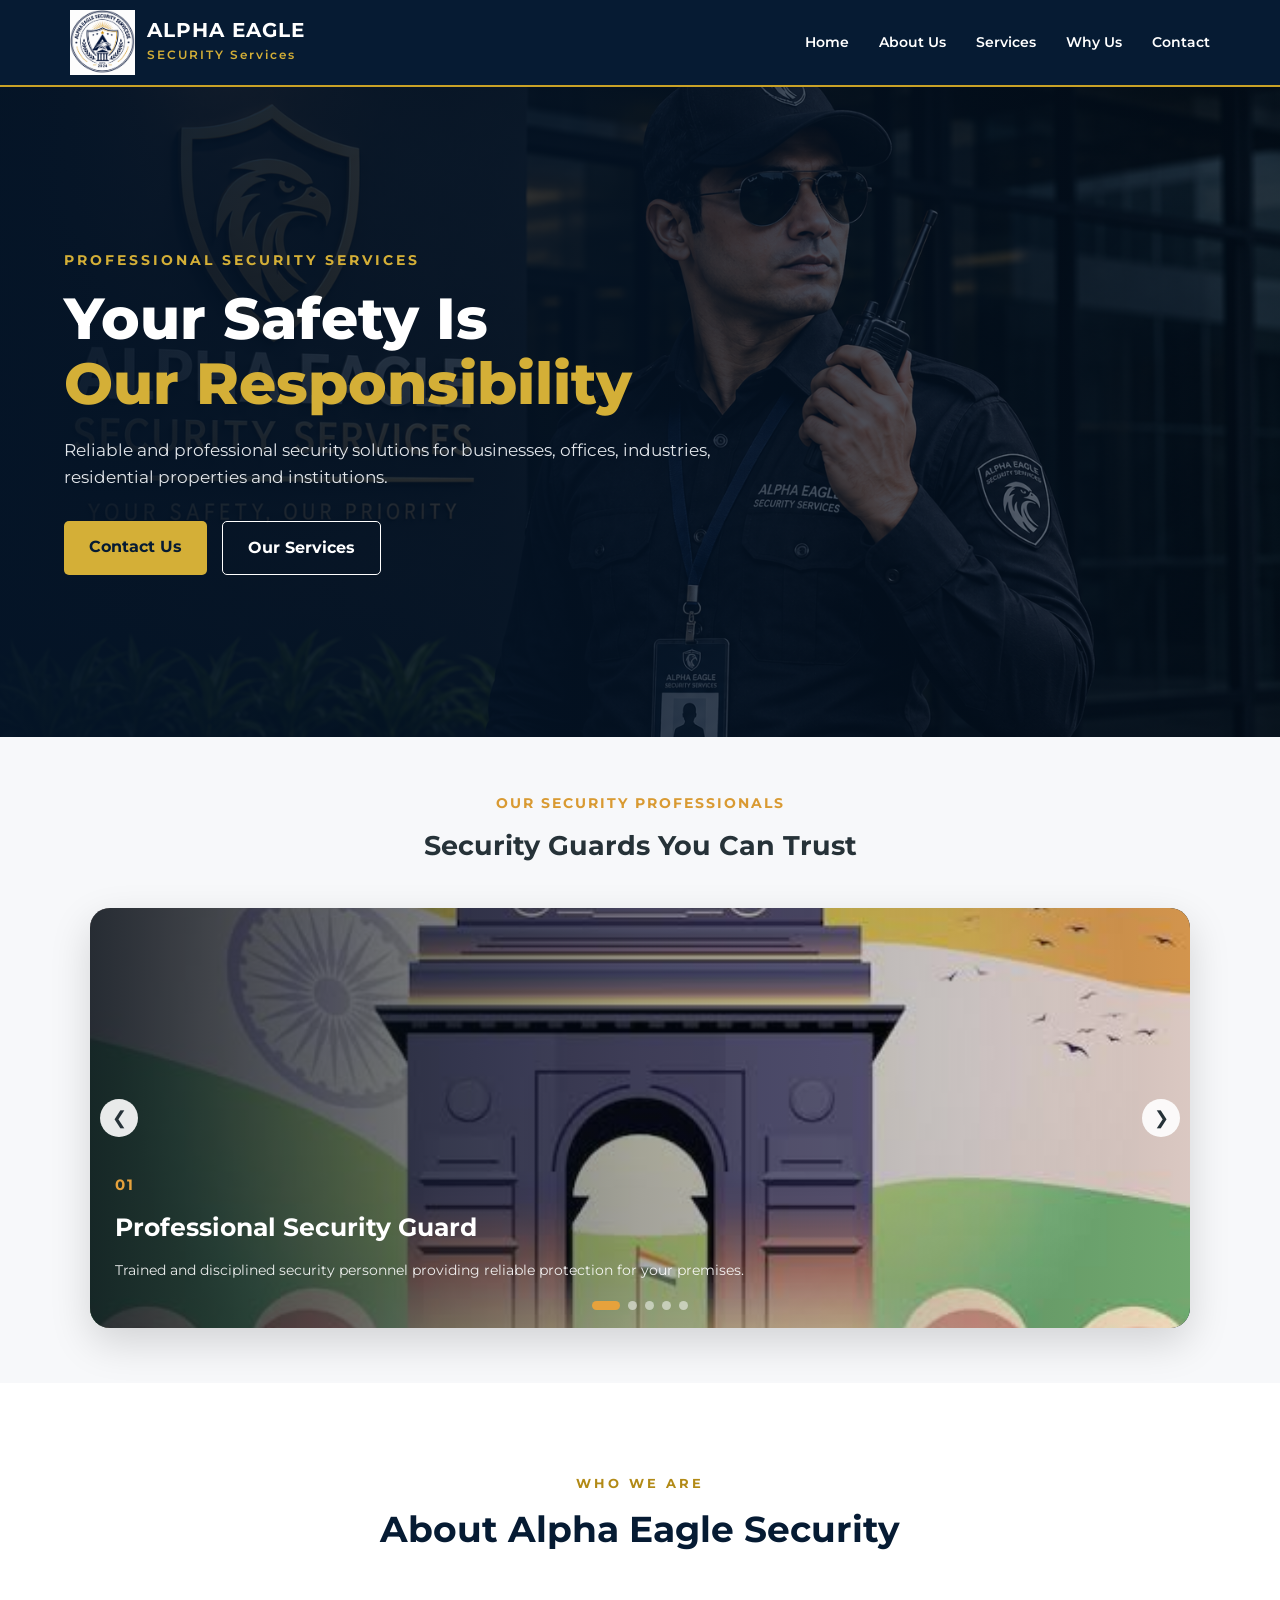
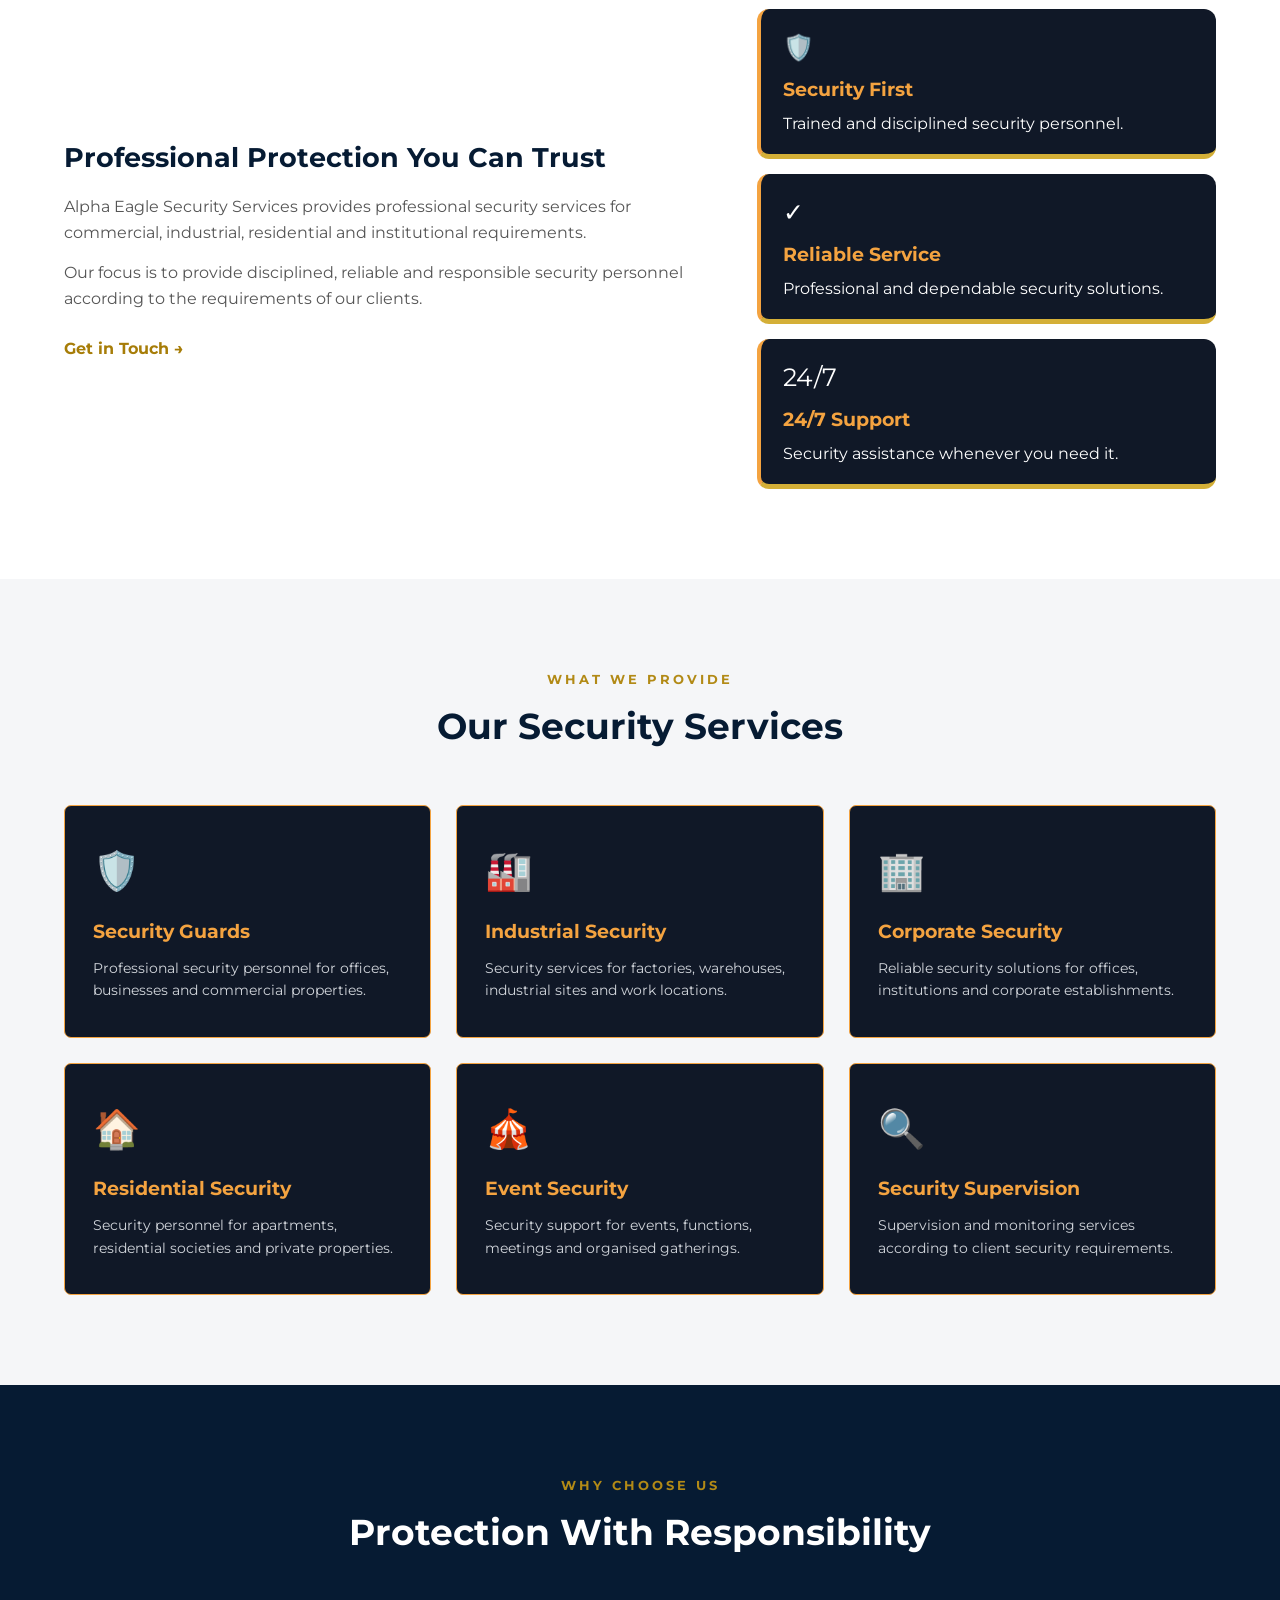
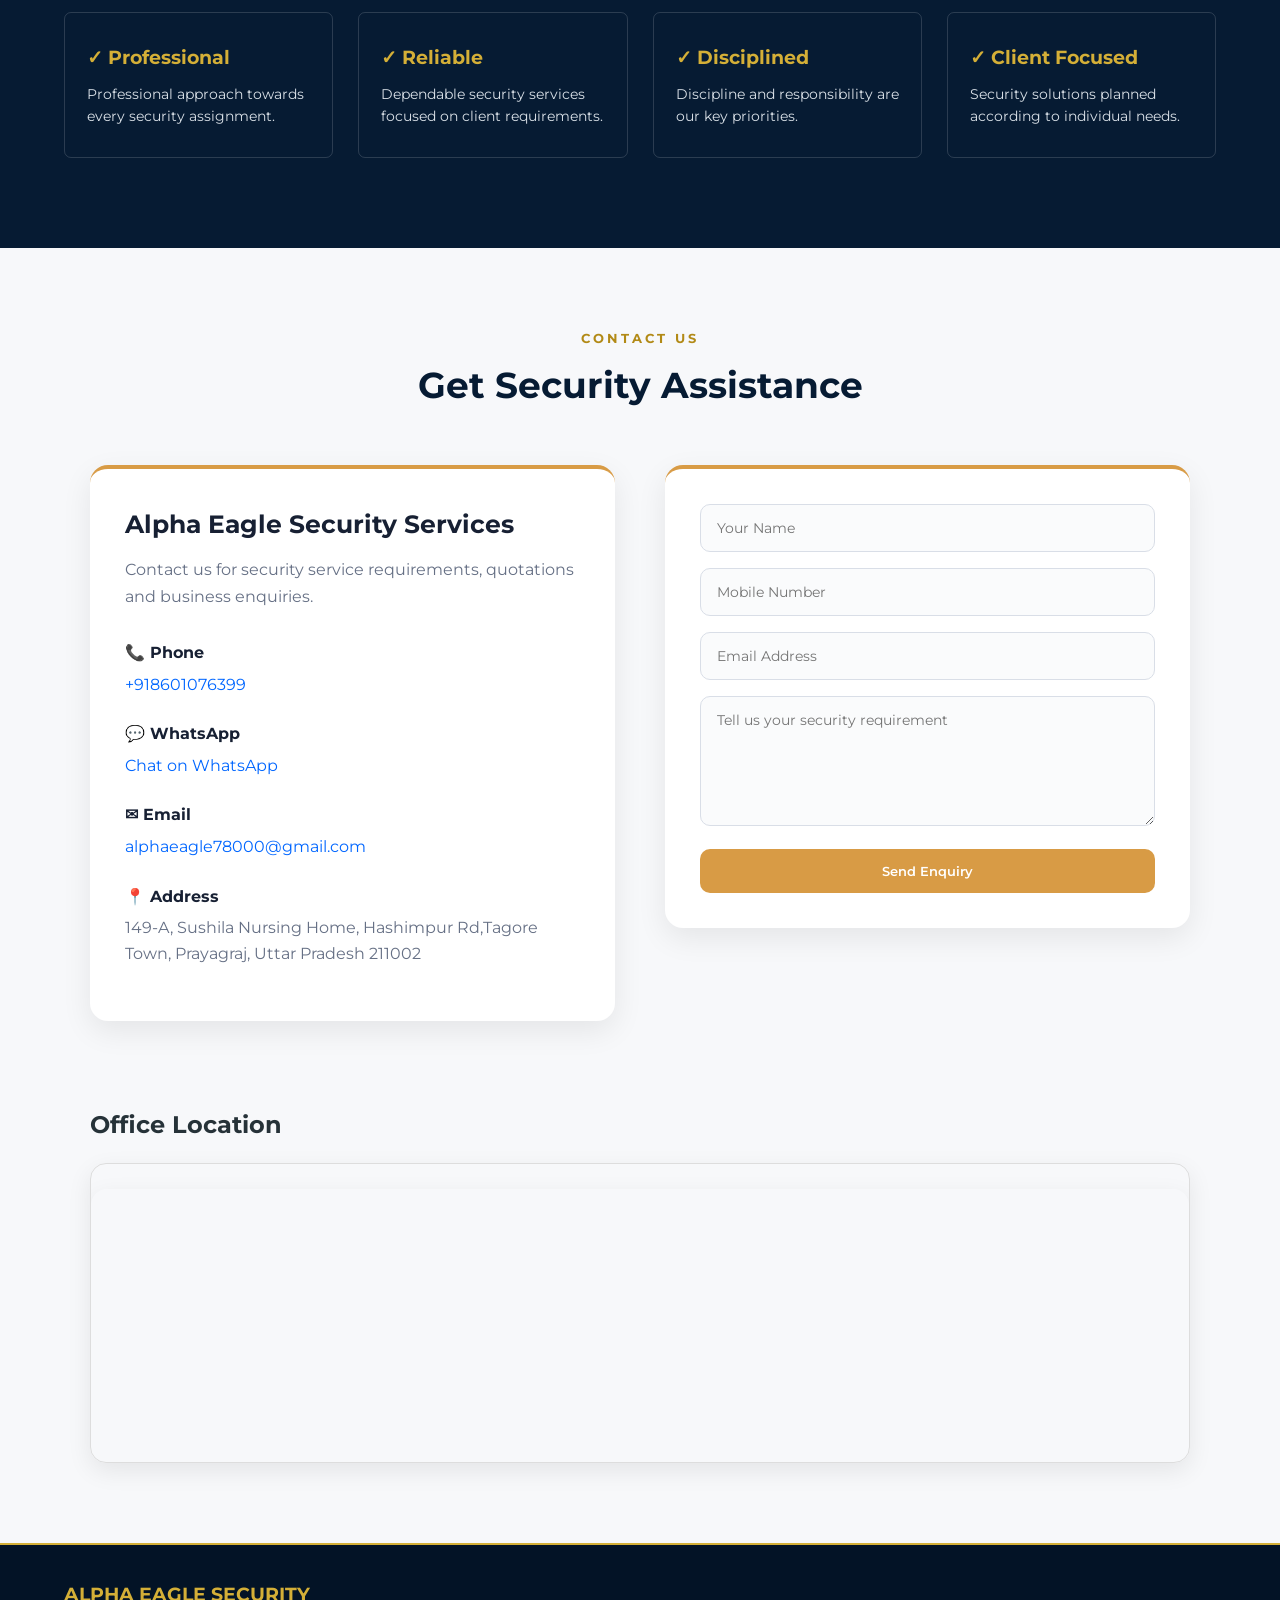
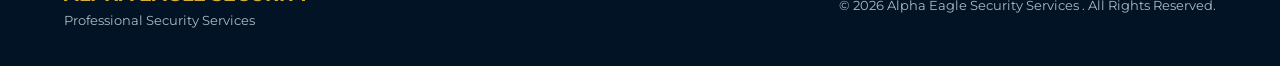
<file: index.html>
<!DOCTYPE html>
<html lang="en">

<head>
    <meta charset="UTF-8">
    <meta name="viewport" content="width=device-width, initial-scale=1.0">

    <title>Alpha Eagle Security Services </title>

<link rel="icon" type="image/png" href="images/logo.png">

<link rel="stylesheet" href="style.css">
<link rel="preconnect" href="https://fonts.googleapis.com">
    <link rel="preconnect" href="https://fonts.gstatic.com" crossorigin>
    <link href="https://fonts.googleapis.com/css2?family=Montserrat:wght@400;500;600;700;800&display=swap" rel="stylesheet">
</head>

<body>

    <!-- HEADER -->
    <header class="header">

    <div class="container navbar">

        <a href="#home" class="brand">
            <img
                src="images/logo.png"
                alt="Alpha Eagle Security Logo"
                class="logo"
                id="logoImage"
            >

            <div>
                <h2>ALPHA EAGLE</h2>
                <span>SECURITY Services</span>
            </div>
        </a>

        <nav class="nav-links" id="navLinks">
            <a href="#home">Home</a>
            <a href="#about">About Us</a>
            <a href="#services">Services</a>
            <a href="#why-us">Why Us</a>
            <a href="#contact">Contact</a>
        </nav>

        <button class="menu-btn" id="menuBtn">☰</button>

    </div>

</header>


    <!-- HOME -->
    <section class="hero" id="home">

        <div class="hero-overlay"></div>

        <div class="container hero-content">

            <p class="small-heading">PROFESSIONAL SECURITY SERVICES</p>

            <h1>
                Your Safety Is<br>
                <span>Our Responsibility</span>
            </h1>

            <p class="hero-text">
                Reliable and professional security solutions for businesses,
                offices, industries, residential properties and institutions.
            </p>

            <div class="hero-buttons">
                <a href="#contact" class="btn primary-btn">Contact Us</a>
                <a href="#services" class="btn secondary-btn">Our Services</a>
            </div>

        </div>

        <div class="hero-image">
    <img src="./images/security-guard.png" alt="Alpha Eagle Security Guard">
</div>

    </section>
    <!-- SECURITY GUARD SLIDESHOW -->
<section class="guard-slideshow-section">

    <div class="container">

        <div class="section-title">
            <p>OUR SECURITY PROFESSIONALS</p>
            <h2>Security Guards You Can Trust</h2>
        </div>

        <div class="guard-slider">

            <div class="guard-slides">

                <!-- Guard 1 -->
                <div class="guard-slide">
                    <img src="./images/guard1.jpg" alt="Alpha Eagle Security Guard">

                    <div class="guard-info">
                        <span>01</span>
                        <h3>Professional Security Guard</h3>
                        <p>
                            Trained and disciplined security personnel
                            providing reliable protection for your premises.
                        </p>
                    </div>
                </div>

                <!-- Guard 2 -->
                <div class="guard-slide">
                    <img src="./images/guard2.png" alt="Alpha Eagle Security Guard">

                    <div class="guard-info">
                        <span>02</span>
                        <h3>Hospital Security</h3>
                        <p>
                            Professional security support for hospitals,
                            healthcare facilities and emergency areas.
                        </p>
                    </div>
                </div>

                <!-- Guard 3 -->
                <div class="guard-slide">
                    <img src="./images/guard3.png" alt="Alpha Eagle Security Guard">

                    <div class="guard-info">
                        <span>03</span>
                        <h3>School Security</h3>
                        <p>
                            Safe and secure environments for schools, students, staff and visitors.
                        </p>
                    </div>
                </div>

                <!-- Guard 4 -->
                <div class="guard-slide">
                    <img src="./images/guard4.png" alt="Alpha Eagle Security Guard">

                    <div class="guard-info">
                        <span>04</span>
                        <h3>University Security</h3>
                        <p>
                            Professional security services for universities, hostels and educational institutions
                        </p>
                    </div>
                </div>

                <!-- Guard 5 -->
                <div class="guard-slide">
                    <img src="./images/guard5.png" alt="Alpha Eagle Security Guard">

                    <div class="guard-info">
                        <span>05</span>
                        <h3>Corporate Security</h3>
                        <p>
                            Dedicated security personnel for corporate offices, institutions and commercial establishments.
                        </p>
                    </div>
                </div>

            </div>

            <!-- Slider buttons -->
            <button class="guard-prev" type="button">&#10094;</button>
            <button class="guard-next" type="button">&#10095;</button>

            <!-- Dots -->
            <div class="guard-dots">
                <span class="guard-dot active"></span>
                <span class="guard-dot"></span>
                <span class="guard-dot"></span>
                <span class="guard-dot"></span>
                <span class="guard-dot"></span>
            </div>

        </div>

    </div>

</section>


    <!-- ABOUT -->
    <section class="section" id="about">

        <div class="container">

            <div class="section-title">
                <p>WHO WE ARE</p>
                <h2>About Alpha Eagle Security</h2>
            </div>

            <div class="about-grid">

                <div class="about-text">

                    <h3>Professional Protection You Can Trust</h3>

                    <p>
                        Alpha Eagle Security Services provides professional
                        security services for commercial, industrial,
                        residential and institutional requirements.
                    </p>

                    <p>
                        Our focus is to provide disciplined, reliable and
                        responsible security personnel according to the
                        requirements of our clients.
                    </p>

                    <a href="#contact" class="text-link">Get in Touch →</a>

                </div>

        
                <div class="about-cards">

    <div class="about-card">
        <div class="about-icon">🛡️</div>
        <h3>Security First</h3>
        <p>Trained and disciplined security personnel.</p>
    </div>

    <div class="about-card">
        <div class="about-icon">✓</div>
        <h3>Reliable Service</h3>
        <p>Professional and dependable security solutions.</p>
    </div>

    <div class="about-card">
        <div class="about-icon">24/7</div>
        <h3>24/7 Support</h3>
        <p>Security assistance whenever you need it.</p>
    </div>

</div>

            </div>

        </div>

    </section>


    <!-- SERVICES -->
    <section class="section services-section" id="services">

        <div class="container">

            <div class="section-title">
                <p>WHAT WE PROVIDE</p>
                <h2>Our Security Services</h2>
            </div>

            <div class="services-grid">

                <div class="service-card">
                    <div class="service-icon">🛡️</div>
                    <h3>Security Guards</h3>
                    <p>
                        Professional security personnel for offices,
                        businesses and commercial properties.
                    </p>
                </div>

                <div class="service-card">
                    <div class="service-icon">🏭</div>
                    <h3>Industrial Security</h3>
                    <p>
                        Security services for factories, warehouses,
                        industrial sites and work locations.
                    </p>
                </div>

                <div class="service-card">
                    <div class="service-icon">🏢</div>
                    <h3>Corporate Security</h3>
                    <p>
                        Reliable security solutions for offices,
                        institutions and corporate establishments.
                    </p>
                </div>

                <div class="service-card">
                    <div class="service-icon">🏠</div>
                    <h3>Residential Security</h3>
                    <p>
                        Security personnel for apartments,
                        residential societies and private properties.
                    </p>
                </div>

                <div class="service-card">
                    <div class="service-icon">🎪</div>
                    <h3>Event Security</h3>
                    <p>
                        Security support for events, functions,
                        meetings and organised gatherings.
                    </p>
                </div>

                <div class="service-card">
                    <div class="service-icon">🔍</div>
                    <h3>Security Supervision</h3>
                    <p>
                        Supervision and monitoring services according
                        to client security requirements.
                    </p>
                </div>

            </div>

        </div>

    </section>


    <!-- WHY CHOOSE US -->
    <section class="section why-section" id="why-us">

        <div class="container">

            <div class="section-title light-title">
                <p>WHY CHOOSE US</p>
                <h2>Protection With Responsibility</h2>
            </div>

            <div class="features-grid">

                <div class="feature">
                    <h3>✓ Professional</h3>
                    <p>Professional approach towards every security assignment.</p>
                </div>

                <div class="feature">
                    <h3>✓ Reliable</h3>
                    <p>Dependable security services focused on client requirements.</p>
                </div>

                <div class="feature">
                    <h3>✓ Disciplined</h3>
                    <p>Discipline and responsibility are our key priorities.</p>
                </div>

                <div class="feature">
                    <h3>✓ Client Focused</h3>
                    <p>Security solutions planned according to individual needs.</p>
                </div>

            </div>

        </div>

    </section>


    <!-- CONTACT -->
    <section class="section" id="contact">

        <div class="container">

            <div class="section-title">
                <p>CONTACT US</p>
                <h2>Get Security Assistance</h2>
            </div>

           <div class="contact-grid">

                <div class="contact-info">

                    <h3>Alpha Eagle Security Services </h3>

                    <p>
                        Contact us for security service requirements,
                        quotations and business enquiries.
                    </p>

                    <div class="contact-item">
                        <strong>📞 Phone</strong>
                        <a href="tel:+918601076399">+918601076399</a>
                    </div>
                    
                    <div class="contact-item">
    <strong>💬 WhatsApp</strong>
    <span>
        <a href="https://wa.me/918601076399" target="_blank">
            Chat on WhatsApp
        </a>
    </span>
</div>

                    <div class="contact-item">
                        <strong>✉ Email</strong>
                        <a href="mailto:alphaeagle78000@gmail.com">alphaeagle78000@gmail.com</a>
                    </div>

                    <div class="contact-item">
                        <strong>📍 Address</strong>
                        <span>149-A, Sushila Nursing Home, Hashimpur Rd,Tagore Town, Prayagraj, Uttar Pradesh 211002</span>
                    </div>

                </div>


                 <form class="contact-form" id="whatsappForm">

                    <input type="text" id="name" placeholder="Your Name" required>

                    <input type="tel" id="mobile" placeholder="Mobile Number" required>

                    <input type="email" id="email" placeholder="Email Address">

                    <textarea rows="5" id="requirement"
    placeholder="Tell us your security requirement"></textarea>

                    <button type="submit" class="btn primary-btn">
                        Send Enquiry
                    </button>

                </form>
               
             <div class="office-location">
    <h3>Office Location</h3>

    <div class="map-container">
       <iframe
      src="https://www.google.com/maps/embed?pb=!1m18!1m12!1m3!1d3602.3511949929903!2d81.86353441096556!3d25.459946020914725!2m3!1f0!2f0!3f0!3m2!1i1024!2i768!4f13.1!3m3!1m2!1s0x399acaa009dc5cb1%3A0x14908b730146988d!2sAlpha%20Eagle%20Security%20Pvt.Ltd!5e0!3m2!1sen!2sin!4v1785727486302!5m2!1sen!2sin"
    width="100%"
     height="300"
     style="border:0; border-radius:15px;"
     allowfullscreen=""
      loading="lazy">
    </iframe>

    </div>
</div>

            </div>

    </section>


    <!-- FOOTER -->
    <footer>

        <div class="container footer-content">

            <div>
                <h3>ALPHA EAGLE SECURITY</h3>
                <p>Professional Security Services</p>
            </div>

            <p>
                © 2026 Alpha Eagle Security Services . All Rights Reserved.
            </p>

        </div>

    </footer>

<div id="logoModal" class="logo-modal">
    <span class="logo-close">&times;</span>
    <img src="images/logo.png" alt="Alpha Eagle Security Logo">
</div>

<script src="script.js"></script>

</body>
</html>
</file>
<file: style.css>
/* ==============================
   BASIC SETTINGS
============================== */

* {
    margin: 0;
    padding: 0;
    box-sizing: border-box;
}

html {
    scroll-behavior: smooth;
}

body {
    font-family: 'Montserrat', sans-serif;
    background: #ffffff;
    color: #1b1b1b;
    line-height: 1.6;
}

.container {
    width: 90%;
    max-width: 1200px;
    margin: auto;
}


/* ==============================
   HEADER
============================== */

.header {
    width: 100%;
    background: #061b33;
    position: sticky;
    top: 0;
    z-index: 1000;
    border-bottom: 2px solid #c9a227;
}

.navbar {
    min-height: 85px;
    display: flex;
    align-items: center;
    justify-content: space-between;
}

.brand {
    display: flex;
    align-items: center;
    gap: 12px;
    text-decoration: none;
}

.brand img {
    width: 65px;
    height: 65px;
    object-fit: contain;
}

.brand h2 {
    color: #ffffff;
    font-size: 20px;
    line-height: 1.1;
    letter-spacing: 1px;
}

.brand span {
    color: #d4af37;
    font-size: 12px;
    font-weight: 600;
    letter-spacing: 2px;
}

.nav-links {
    display: flex;
    align-items: center;
    gap: 28px;
}

.nav-links a {
    color: #ffffff;
    text-decoration: none;
    font-size: 14px;
    font-weight: 600;
    transition: 0.3s;
}

.nav-links a:hover {
    color: #d4af37;
}

.menu-btn {
    display: none;
    border: none;
    background: transparent;
    color: #ffffff;
    font-size: 28px;
    cursor: pointer;
}


/* ==============================
   HERO / HOME
============================== */

.hero {
    height: 650px;
    min-height: 650px;
    margin: 0;
    padding: 0;

    background:
        linear-gradient(
            90deg,
            rgba(4, 20, 39, 0.97),
            rgba(4, 20, 39, 0.80),
            rgba(4, 20, 39, 0.55)
        ),
        url('images/security-guard.png');

    background-size: cover;
    background-repeat: no-repeat;
    background-position: center 35%;

    position: relative;
    display: flex;
    align-items: center;
}

.hero-content {
    position: relative;
    z-index: 2;
    color: white;
}

.small-heading {
    color: #d4af37;
    font-weight: 700;
    letter-spacing: 3px;
    margin-bottom: 15px;
    font-size: 14px;
}

.hero h1 {
    font-size: 58px;
    line-height: 1.12;
    max-width: 800px;
    margin-bottom: 20px;
    font-weight: 800;
}

.hero h1 span {
    color: #d4af37;
}

.hero-text {
    max-width: 650px;
    color: #e1e5ea;
    font-size: 17px;
    margin-bottom: 30px;
}

.hero-buttons {
    display: flex;
    gap: 15px;
    flex-wrap: wrap;
}

.btn {
    display: inline-block;
    padding: 13px 25px;
    border-radius: 5px;
    text-decoration: none;
    font-weight: 700;
    border: none;
    cursor: pointer;
    font-family: inherit;
    transition: 0.3s;
}

.primary-btn {
    background: #d4af37;
    color: #061b33;
}

.primary-btn:hover {
    transform: translateY(-2px);
    background: #e3c157;
}

.secondary-btn {
    color: white;
    border: 1px solid #ffffff;
    background: transparent;
}

.secondary-btn:hover {
    background: white;
    color: #061b33;
}


/* ==============================
   GENERAL SECTION
============================== */

.section {
    padding: 90px 0;
}

.section-title {
    text-align: center;
    margin-bottom: 50px;
}

.section-title p {
    color: #b28a16;
    font-size: 13px;
    font-weight: 700;
    letter-spacing: 3px;
    margin-bottom: 8px;
}

.section-title h2 {
    color: #061b33;
    font-size: 36px;
}


/* ==============================
   ABOUT
============================== */

.about-grid {
    display: grid;
    grid-template-columns: 1.4fr 1fr;
    gap: 50px;
    align-items: center;
}

.about-text h3 {
    color: #061b33;
    font-size: 27px;
    margin-bottom: 15px;
}

.about-text p {
    margin-bottom: 15px;
    color: #555;
}

.text-link {
    display: inline-block;
    margin-top: 10px;
    color: #a77d08;
    font-weight: 700;
    text-decoration: none;
}

.about-card {
    background: #061b33;
    padding: 40px;
    border-radius: 8px;
    color: white;
    border-bottom: 5px solid #d4af37;
}

.about-icon {
    font-size: 45px;
    margin-bottom: 15px;
}

.about-card h3 {
    color: #d4af37;
    margin-bottom: 10px;
}


/* ==============================
   SERVICES
============================== */

.services-section {
    background: #f5f6f8;
}

.services-grid {
    display: grid;
    grid-template-columns: repeat(3, 1fr);
    gap: 25px;
}

.service-card {
    background: #101827;
    padding: 35px 28px;
    border-radius: 7px;
    border: 1px solid #f4a340;
    transition: 0.3s;
}

.service-card:hover {
    transform: translateY(-7px);
    box-shadow: 0 15px 35px rgba(0, 0, 0, 0.10);
    border-bottom: 4px solid #d4af37;
}

.service-icon {
    font-size: 38px;
    margin-bottom: 15px;
}

.service-card h3 {
    color: #f4a340;
    margin-bottom: 10px;
}

.service-card p {
    color: #d1d5db;
    font-size: 14px;
}


/* ==============================
   WHY CHOOSE US
============================== */

.why-section {
    background: #061b33;
}

.light-title h2 {
    color: #ffffff;
}

.features-grid {
    display: grid;
    grid-template-columns: repeat(4, 1fr);
    gap: 25px;
}

.feature {
    border: 1px solid rgba(255, 255, 255, 0.15);
    padding: 30px 22px;
    border-radius: 7px;
    transition: 0.3s ease;
}
.feature:hover {
    transform: translateY(-6px);
    border-color: #f4a340;
    box-shadow: 0 10px 25px rgba(0, 0, 0, 0.25);
}

.feature h3 {
    color: #d4af37;
    margin-bottom: 10px;
}

.feature p {
    color: #d9e0e7;
    font-size: 14px;
}


/* ==============================
   CONTACT
============================== */

.contact-grid{
    display: grid;
    grid-template-columns: 1fr 1fr;
    gap: 50px;
    align-items: start;
}

.contact-info h3 {
    color: #061b33;
    font-size: 25px;
    margin-bottom: 12px;
}

.contact-info > p {
    color: #666;
    margin-bottom: 30px;
}

.contact-item {
    margin-bottom: 20px;
}

.contact-item strong {
    display: block;
    color: #061b33;
    margin-bottom: 3px;
}

.contact-item span {
    color: #666;
}

.contact-form {
    background: #f5f6f8;
    padding: 35px;
    border-radius: 8px;
    border-top: 4px solid #f4a340;
box-shadow: 0 10px 30px rgba(0, 0, 0, 0.08);
transition: 0.3s ease;
}

.contact-form input,
.contact-form textarea {
    width: 100%;
    margin-bottom: 15px;
    padding: 14px;
    border: 1px solid #d7d7d7;
    border-radius: 6px;
    outline: none;
    font-family: inherit;
    background: #ffffff;
transition: 0.3s ease;
}

.contact-form input:focus,
.contact-form textarea:focus {
    border-color: #d4af37;
    box-shadow: 0 0 0 3px rgba(244, 163, 64, 0.15);
}
.contact-form button {
    background: #f4a340;
    color: #ffffff;
    border: none;
    padding: 14px 28px;
    border-radius: 6px;
    cursor: pointer;
    font-weight: 600;
    transition: 0.3s ease;
}

.contact-form button:hover {
    background: #d98b2b;
    transform: translateY(-3px);
    box-shadow: 0 8px 20px rgba(0, 0, 0, 0.20);
}


/* ==============================
   FOOTER
============================== */

footer {
    background: #031326;
    color: #ffffff;
    padding: 35px 0;
    border-top: 2px solid #d4af37;
}

.footer-content {
    display: flex;
    justify-content: space-between;
    align-items: center;
    gap: 30px;
}

.footer-content h3 {
    color: #d4af37;
}

.footer-content p {
    color: #aeb9c4;
    font-size: 13px;
}


/* ==============================
   MOBILE RESPONSIVE
============================== */

@media (max-width: 850px) {

    .menu-btn {
        display: block;
    }

    .nav-links {
        display: none;
        position: absolute;
        top: 85px;
        left: 0;
        width: 100%;
        background: #061b33;
        flex-direction: column;
        padding: 25px;
        gap: 20px;
        border-bottom: 2px solid #d4af37;
    }

    .nav-links.active {
        display: flex;
    }

    .hero {
        min-height: 580px;
    }

    .hero h1 {
        font-size: 40px;
    }

    .about-grid,
    .contact-grid {
        grid-template-columns: 1fr;
    }

    .services-grid {
        grid-template-columns: repeat(2, 1fr);
    }

    .features-grid {
        grid-template-columns: repeat(2, 1fr);
    }
}


@media (max-width: 550px) {

    .brand h2 {
        font-size: 15px;
    }

    .brand span {
        font-size: 9px;
    }

    .brand img {
        width: 52px;
        height: 52px;
    }

    .hero h1 {
        font-size: 34px;
    }

    .section {
        padding: 65px 0;
    }

    .section-title h2 {
        font-size: 28px;
    }

    .services-grid,
    .features-grid {
        grid-template-columns: 1fr;
    }

    .footer-content {
        flex-direction: column;
        text-align: center;
    }
}

/* HERO SECURITY GUARD IMAGE */

.hero {
    position: relative;
    overflow: hidden;
}

.hero-content {
    position: relative;
    z-index: 2;
}

.hero-image {
    display: none;
    position: absolute;
    right: 4%;
    bottom: 0;
    width: 40%;
    height: 75%;
    z-index: 1;
    overflow: hidden;
}

.hero-image img {
    width: 100%;
    height: 100%;
    object-fit: contain;
    object-position: center;
    border-radius: 18px;
}

/* ABOUT US CARDS */

.about-cards {
    display: flex;
    flex-direction: column;
    gap: 15px;
}

.about-card {
    background: #101827;
    padding: 18px 22px;
    border-radius: 12px;
    border-left: 4px solid #f4a340;
    transition: 0.3s ease;
}

.about-card:hover {
    transform: translateY(-4px);
}

.about-icon {
    font-size: 25px;
    margin-bottom: 8px;
}

.about-card h3 {
    color: #f4a340;
    margin: 0 0 7px;
}

.about-card p {
    color: #ffffff;
    margin: 0;
    line-height: 1.5;
}

/* =========================
   MOBILE RESPONSIVE
========================= */

@media (max-width: 768px) {

    .container {
        width: 90%;
    }

    .nav-links {
        gap: 12px;
        font-size: 13px;
    }

    .contact-grid {
        grid-template-columns: 1fr;
        gap: 30px;
    }

    .contact-form {
        padding: 20px;
    }

    .contact-form input,
    .contact-form textarea {
        width: 100%;
        box-sizing: border-box;
    }

    .contact-form button {
        width: 100%;
    }

    .section-title {
        font-size: 28px;
    }

    img {
        max-width: 100%;
        height: auto;
    }
    .hero {
    background-position: 78% center;
    min-height: 620px;
}
}

.office-location{
    display: flex;
    flex-direction: column;
}

.office-location h3{
    color: #061b33;
    font-size: 22px;
    margin-bottom: 15px;
}

.map-container{
    width: 100%;
}

.map-container iframe{
    width: 100%;
    height: 300px;
    border: 0;
    border-radius: 15px;
    display: block;
}
.logo {
    cursor: pointer;
}

.logo-modal {
    display: none;
    position: fixed;
    z-index: 9999;
    inset: 0;
    background: rgba(0, 0, 0, 0.85);
    justify-content: center;
    align-items: center;
    padding: 30px;
}

.logo-modal img {
    max-width: 90%;
    max-height: 90vh;
    object-fit: contain;
}

.logo-close {
    position: absolute;
    top: 20px;
    right: 35px;
    color: white;
    font-size: 45px;
    cursor: pointer;
}
/* FIX HEADER LAYOUT */
.header .container.navbar {
    width: 90%;
    max-width: 1200px;
    margin: 0 auto;
    display: flex;
    align-items: center;
    justify-content: space-between;
}

.header .brand {
    display: flex;
    align-items: center;
    text-decoration: none;
}

.header .brand img {
    display: block;
}

.header .nav-links {
    display: flex;
    align-items: center;
    gap: 30px;
    margin-left: auto;
}
/* FINAL HEADER FIX */
.header .container.navbar {
    width: 90%;
    max-width: 1200px;
    margin: 0 auto !important;
    display: flex !important;
    align-items: center !important;
    justify-content: space-between !important;
}

.header .brand {
    display: flex !important;
    align-items: center !important;
    margin: 0 !important;
}

    /* HEADER FINAL FIX */
/* FINAL NAVBAR FIX */

header.header > .container.navbar {
    width: 100% !important;
    max-width: 1200px !important;
    margin: 0 auto !important;
    padding: 0 30px !important;
    box-sizing: border-box !important;

    display: flex !important;
    flex-direction: row !important;
    flex-wrap: nowrap !important;
    align-items: center !important;
    justify-content: space-between !important;
}

header.header .brand {
    display: flex !important;
    flex-direction: row !important;
    align-items: center !important;
    margin: 0 !important;
    flex-shrink: 0 !important;
}

header.header .nav-links {
    display: flex !important;
    flex-direction: row !important;
    align-items: center !important;
    gap: 30px !important;
    margin: 0 0 0 auto !important;
    padding: 0 !important;
}
/* FINAL NAVBAR FIX */

.header .container.navbar {
    display: flex !important;
    flex-direction: row !important;
    align-items: center !important;
    justify-content: space-between !important;
    width: 100% !important;
    max-width: 1200px !important;
    margin: 0 auto !important;
    padding: 0 30px !important;
    box-sizing: border-box !important;
}

.header .brand {
    display: flex !important;
    flex-direction: row !important;
    align-items: center !important;
    flex-shrink: 0 !important;
    margin: 0 !important;
}

.header .nav-links {
    display: flex !important;
    flex-direction: row !important;
    align-items: center !important;
    gap: 30px !important;
    margin-left: auto !important;
    margin-top: 0 !important;
}
/* FINAL NAVBAR FIX */

.header .container.navbar {
    display: flex !important;
    flex-direction: row !important;
    align-items: center !important;
    justify-content: space-between !important;
    width: 90% !important;
    max-width: 1200px !important;
    margin: 0 auto !important;
    padding: 0 !important;
    box-sizing: border-box !important;
}

.header .brand {
    display: flex !important;
    flex-direction: row !important;
    align-items: center !important;
    margin: 0 !important;
    flex-shrink: 0 !important;
}

.header .nav-links {
    display: flex !important;
    flex-direction: row !important;
    align-items: center !important;
    gap: 30px !important;
    margin-left: auto !important;
    margin-top: 0 !important;
}

/* =========================================
   PREMIUM CONTACT SECTION
   ========================================= */

#contact {
    background: #f7f8fa !important;
    padding: 80px 0 !important;
}

#contact .container {
    max-width: 1100px !important;
    margin: 0 auto !important;
}

/* CONTACT GRID */
#contact .contact-grid {
    display: grid !important;
    grid-template-columns: 1fr 1fr !important;
    gap: 50px !important;
    align-items: start !important;
}

/* LEFT CONTACT INFORMATION */
#contact .contact-grid > div:first-child {
    background: #ffffff !important;
    padding: 35px !important;
    border-radius: 18px !important;
    box-shadow: 0 10px 30px rgba(0,0,0,0.08) !important;
    border-top: 4px solid #d89b45 !important;
}

#contact .contact-grid > div:first-child h2,
#contact .contact-grid > div:first-child h3 {
    color: #172033 !important;
    margin-bottom: 12px !important;
}

#contact .contact-grid > div:first-child p {
    color: #667085 !important;
    line-height: 1.7 !important;
}

/* CONTACT ITEMS */
#contact .contact-item {
    margin-top: 24px !important;
}

#contact .contact-item strong {
    display: block !important;
    color: #172033 !important;
    font-size: 16px !important;
    margin-bottom: 6px !important;
}

#contact .contact-item span {
    color: #667085 !important;
    line-height: 1.6 !important;
}

#contact .contact-item a {
    color: #0066ff !important;
    line-height: 1.6 !important;
    text-decoration: none !important;
}

#contact .contact-item a:hover {
    color: #0047b3 !important;
    text-decoration: underline !important;
}

/* FORM CARD */
#contact .contact-form {
    background: #ffffff !important;
    padding: 35px !important;
    border-radius: 18px !important;
    box-shadow: 0 10px 30px rgba(0,0,0,0.08) !important;
    border-top: 4px solid #d89b45 !important;
}

/* INPUTS */
#contact .contact-form input,
#contact .contact-form textarea {
    width: 100% !important;
    box-sizing: border-box !important;
    border: 1px solid #d9dee7 !important;
    border-radius: 10px !important;
    padding: 14px 16px !important;
    margin-bottom: 16px !important;
    font-size: 14px !important;
    background: #fafbfc !important;
    color: #172033 !important;
    outline: none !important;
    transition: 0.3s !important;
}

#contact .contact-form input:focus,
#contact .contact-form textarea:focus {
    border-color: #d89b45 !important;
    box-shadow: 0 0 0 3px rgba(216,155,69,0.12) !important;
    background: #ffffff !important;
}

#contact .contact-form textarea {
    min-height: 130px !important;
    resize: vertical !important;
}

/* SEND BUTTON */
#contact .contact-form .btn {
    width: 100% !important;
    border: none !important;
    border-radius: 10px !important;
    padding: 14px 20px !important;
    font-weight: 600 !important;
    cursor: pointer !important;
    background: #d89b45 !important;
    color: #ffffff !important;
    transition: 0.3s !important;
}

#contact .contact-form .btn:hover {
    background: #b97927 !important;
    transform: translateY(-2px) !important;
    box-shadow: 0 8px 18px rgba(216,155,69,0.25) !important;
}

/* OFFICE LOCATION */
#contact iframe {
    width: 100% !important;
    height: 300px !important;
    border: 0 !important;
    border-radius: 16px !important;
    margin-top: 25px !important;
    box-shadow: 0 8px 25px rgba(0,0,0,0.08) !important;
}

/* MOBILE */
@media (max-width: 768px) {

    #contact {
        padding: 55px 20px !important;
    }

    #contact .contact-grid {
        grid-template-columns: 1fr !important;
        gap: 25px !important;
    }

    #contact .contact-grid > div:first-child,
    #contact .contact-form {
        padding: 25px !important;
    }
}

/* ===== OFFICE LOCATION FINAL DESIGN ===== */

.office-location {
    grid-column: 1 / -1 !important;
    width: 100% !important;
    margin-top: 30px;
}

.office-location h3 {
    font-size: 24px;
    margin-bottom: 18px;
    color: #263238;
}

.office-location .map-container {
    width: 100% !important;
    height: 360px;
    border-radius: 18px;
    overflow: hidden;
    border: 1px solid #e5e5e5;
    box-shadow: 0 8px 25px rgba(0, 0, 0, 0.08);
}

.office-location .map-container iframe {
    width: 100% !important;
    height: 100% !important;
    display: block;
    border: 0;
}

/* ===== OFFICE MAP POLISH ===== */

.office-location {
    grid-column: 1 / -1 !important;
    width: 100% !important;
    margin-top: 35px;
}

.office-location h3 {
    font-size: 24px;
    margin-bottom: 18px;
    color: #263238;
}

.office-location .map-container {
    width: 100% !important;
    height: 300px !important;
    border-radius: 16px;
    overflow: hidden;
    border: 1px solid #ddd;
    box-shadow: 0 8px 25px rgba(0,0,0,0.08);
}

.office-location .map-container iframe {
    width: 100% !important;
    height: 100% !important;
    display: block;
    border: 0;
}

/* =========================================
   SECURITY GUARD SLIDESHOW
========================================= */

.guard-slideshow-section {
    padding: 80px 0;
    background: #f7f8fa;
    overflow: hidden;
}

.guard-slideshow-section .section-title {
    text-align: center;
    margin-bottom: 40px;
}

.guard-slideshow-section .section-title p {
    color: #d99a32;
    font-size: 14px;
    font-weight: 700;
    letter-spacing: 2px;
    margin-bottom: 10px;
}

.guard-slideshow-section .section-title h2 {
    color: #263238;
    font-size: 34px;
    margin: 0;
}

.guard-slider {
    position: relative;
    width: 100%;
    max-width: 1100px;
    margin: auto;
    overflow: hidden;
    border-radius: 20px;
    background: #0d1b2a;
    box-shadow: 0 15px 40px rgba(0,0,0,0.15);
}

.guard-slides {
    display: flex;
    width: 500%;
    transition: transform 0.8s ease-in-out;
}

.guard-slide {
    width: 20%;
    flex-shrink: 0;
    position: relative;
    height: 480px;
    overflow: hidden;
}

.guard-slide img {
    width: 100%;
    height: 100%;
    object-fit: cover;
    display: block;
}

.guard-slide::after {
    content: "";
    position: absolute;
    inset: 0;
    background: linear-gradient(
        90deg,
        rgba(5,15,25,0.85) 0%,
        rgba(5,15,25,0.35) 50%,
        rgba(5,15,25,0.05) 100%
    );
}

.guard-info {
    position: absolute;
    left: 55px;
    bottom: 55px;
    width: 430px;
    color: white;
    z-index: 2;
}

.guard-info span {
    display: inline-block;
    color: #e6a23c;
    font-size: 15px;
    font-weight: 700;
    letter-spacing: 2px;
    margin-bottom: 10px;
}

.guard-info h3 {
    font-size: 32px;
    margin: 0 0 12px;
    color: white;
}

.guard-info p {
    font-size: 16px;
    line-height: 1.7;
    margin: 0;
    color: rgba(255,255,255,0.9);
}

/* Navigation buttons */

.guard-prev,
.guard-next {
    position: absolute;
    top: 50%;
    transform: translateY(-50%);
    width: 45px;
    height: 45px;
    border: none;
    border-radius: 50%;
    background: rgba(255,255,255,0.9);
    color: #263238;
    font-size: 22px;
    cursor: pointer;
    z-index: 5;
    transition: 0.3s;
}

.guard-prev {
    left: 20px;
}

.guard-next {
    right: 20px;
}

.guard-prev:hover,
.guard-next:hover {
    background: #e6a23c;
    color: white;
}

/* Dots */

.guard-dots {
    position: absolute;
    bottom: 18px;
    left: 50%;
    transform: translateX(-50%);
    display: flex;
    gap: 8px;
    z-index: 5;
}

.guard-dot {
    width: 9px;
    height: 9px;
    border-radius: 50%;
    background: rgba(255,255,255,0.5);
    cursor: pointer;
    transition: 0.3s;
}

.guard-dot.active {
    width: 28px;
    border-radius: 10px;
    background: #e6a23c;
}

/* Mobile */

    @media (max-width: 768px) {
        .guard-slideshow-section {
            padding: 55px 15px;
        }

        .guard-slideshow-section .section-title h2 {
            font-size: 27px;
        }

        .guard-slide {
            height: 420px;
        }

        .guard-info {
            left: 25px;
            bottom: 45px;
            width: calc(100% - 50px);
        }

        .guard-info h3 {
            font-size: 25px;
        }

        .guard-info p {
            font-size: 14px;
        }

        .guard-prev,
        .guard-next {
            width: 38px;
            height: 38px;
            font-size: 18px;
        }

        .guard-prev {
            left: 10px;
        }

        .guard-next {
            right: 10px;
        }
    }

    .guard-slideshow-section {
        padding: 55px 15px;
    }

    .guard-slideshow-section .section-title h2 {
        font-size: 27px;
    }

    .guard-slide {
        height: 420px;
    }

    .guard-info {
        left: 25px;
        bottom: 45px;
        width: calc(100% - 50px);
    }

    .guard-info h3 {
        font-size: 25px;
    }

    .guard-info p {
        font-size: 14px;
    }

    .guard-prev,
    .guard-next {
        width: 38px;
        height: 38px;
        font-size: 18px;
    }

    .guard-prev {
        left: 10px;
    }

    .guard-next {
        right: 10px;
    }
    
    /* MOBILE NAVBAR FINAL FIX */

/* MOBILE NAVBAR FIX */
@media (max-width: 768px) {

    .header .container.navbar {
        position: relative !important;
        display: flex !important;
        flex-wrap: nowrap !important;
        align-items: center !important;
    }

    .header .menu-btn {
        display: block !important;
        margin-left: auto !important;
        z-index: 10001 !important;
    }

    .header.header .nav-links {
        display: none !important;
        position: absolute !important;
        top: 100% !important;
        left: 0 !important;
        width: 100% !important;

        flex-direction: column !important;
        align-items: center !important;

        margin: 0 !important;
        padding: 10px 0 !important;

        background: #061b33 !important;
        border-bottom: 2px solid #d4af37 !important;
        z-index: 10000 !important;
    }

    .header.header .nav-links.active {
        display: flex !important;
    }

    .header .nav-links a {
        display: block !important;
        width: 100% !important;
        padding: 13px 0 !important;

        text-align: center !important;
        color: #ffffff !important;
    }

    .header .nav-links a:hover {
        color: #d4af37 !important;
    }
}
</file>
